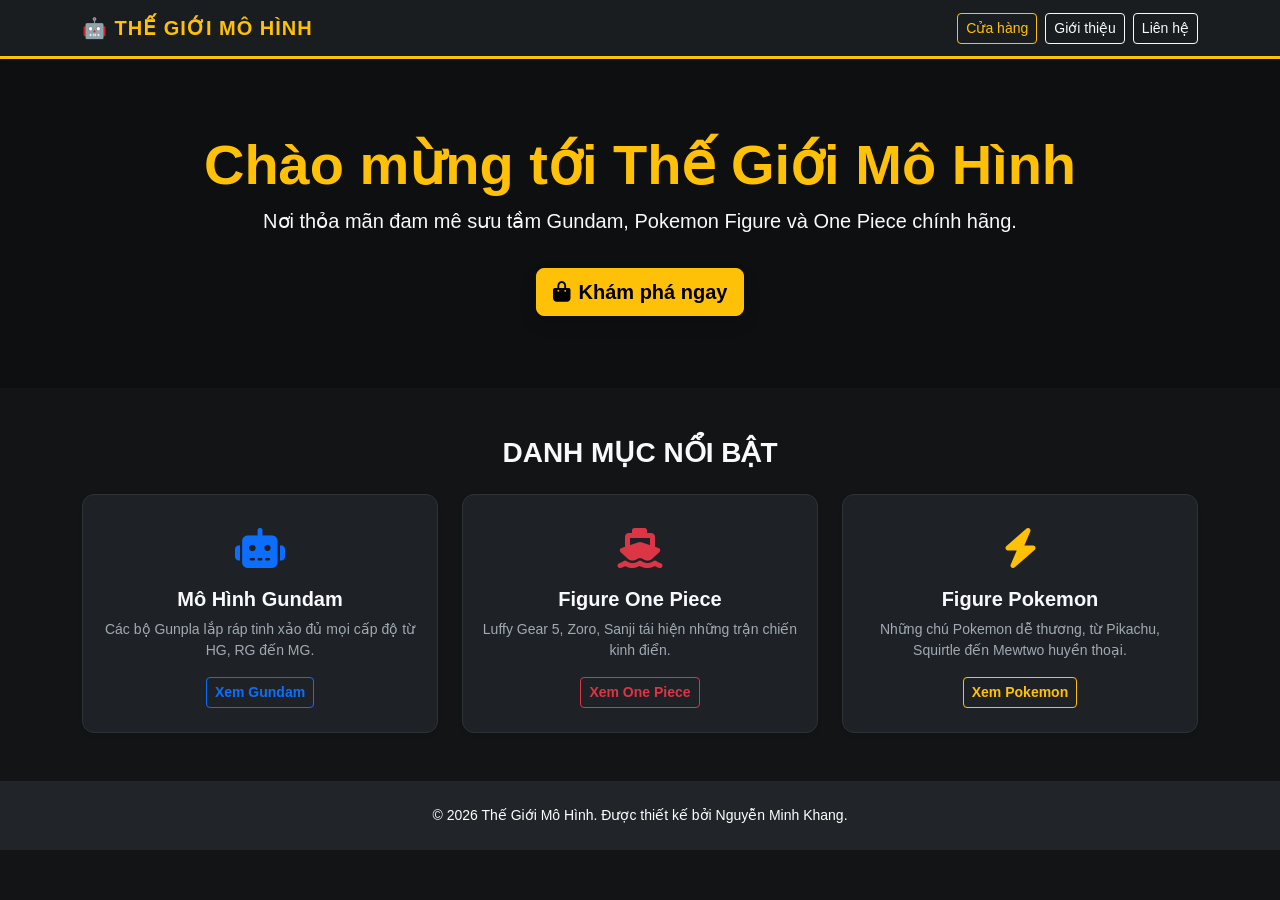
<file: index.html>
<!DOCTYPE html>
<html lang="vi">
<head>
    <meta charset="UTF-8">
    <meta name="viewport" content="width=device-width, initial-scale=1.0">
    <title>Trang Chủ - Thế Giới Mô Hình</title>
    <link href="https://cdn.jsdelivr.net/npm/bootstrap@5.3.8/dist/css/bootstrap.min.css" rel="stylesheet">
    <link href="https://cdnjs.cloudflare.com/ajax/libs/font-awesome/6.4.0/css/all.min.css" rel="stylesheet">
    <link rel="stylesheet" href="css/style.css">
</head>
<body class="bg-light">

    <nav class="navbar navbar-expand-lg navbar-dark bg-dark shadow-sm">
        <div class="container">
            <a class="navbar-brand fw-bold text-warning" href="#">🤖 THẾ GIỚI MÔ HÌNH</a>
            <div class="d-flex">
                <a href="html/san-pham.html" class="btn btn-outline-warning btn-sm me-2">Cửa hàng</a>
                <a href="html/gioi-thieu.html" class="btn btn-outline-light btn-sm me-2">Giới thiệu</a>
                <a href="html/lien-he.html" class="btn btn-outline-light btn-sm">Liên hệ</a>
            </div>
        </div>
    </nav>

    <div class="bg-dark text-white text-center py-5 mb-5" style="background: linear-gradient(rgba(0,0,0,0.6), rgba(0,0,0,0.6)), url('https://picsum.photos/1200/400') no-repeat center center; background-size: cover;">
        <div class="container py-4">
            <h1 class="display-4 fw-bold text-warning">Chào mừng tới Thế Giới Mô Hình</h1>
            <p class="lead text-light">Nơi thỏa mãn đam mê sưu tầm Gundam, Pokemon Figure và One Piece chính hãng.</p>
            <a href="html/san-pham.html" class="btn btn-warning btn-lg fw-bold mt-3 shadow"><i class="fa-solid fa-bag-shopping me-2"></i>Khám phá ngay</a>
        </div>
    </div>

    <div class="container my-5">
        <h3 class="text-center fw-bold mb-4">DANH MỤC NỔI BẬT</h3>
        <div class="row g-4 justify-content-center">
            
            <div class="col-md-4">
                <div class="card h-100 shadow-sm border-0 text-center">
                    <div class="card-body py-4">
                        <div class="fs-1 text-primary mb-2"><i class="fa-solid fa-robot"></i></div>
                        <h5 class="card-title fw-bold">Mô Hình Gundam</h5>
                        <p class="card-text text-muted small">Các bộ Gunpla lắp ráp tinh xảo đủ mọi cấp độ từ HG, RG đến MG.</p>
                        <a href="html/san-pham.html" onclick="localStorage.setItem('selectedCategory', 'gundam')" class="btn btn-outline-primary btn-sm fw-bold">Xem Gundam</a>
                    </div>
                </div>
            </div>

            <div class="col-md-4">
                <div class="card h-100 shadow-sm border-0 text-center">
                    <div class="card-body py-4">
                        <div class="fs-1 text-danger mb-2"><i class="fa-solid fa-ship"></i></div>
                        <h5 class="card-title fw-bold">Figure One Piece</h5>
                        <p class="card-text text-muted small">Luffy Gear 5, Zoro, Sanji tái hiện những trận chiến kinh điển.</p>
                        <a href="html/san-pham.html" onclick="localStorage.setItem('selectedCategory', 'onepiece')" class="btn btn-outline-danger btn-sm fw-bold">Xem One Piece</a>
                    </div>
                </div>
            </div>

            <div class="col-md-4">
                <div class="card h-100 shadow-sm border-0 text-center">
                    <div class="card-body py-4">
                        <div class="fs-1 text-warning mb-2"><i class="fa-solid fa-bolt"></i></div>
                        <h5 class="card-title fw-bold">Figure Pokemon</h5>
                        <p class="card-text text-muted small">Những chú Pokemon dễ thương, từ Pikachu, Squirtle đến Mewtwo huyền thoại.</p>
                        <a href="html/san-pham.html" onclick="localStorage.setItem('selectedCategory', 'pokemon')" class="btn btn-outline-warning btn-sm fw-bold">Xem Pokemon</a>
                    </div>
                </div>
            </div>

        </div>
    </div>

    <footer class="bg-dark text-white text-center py-4 mt-5">
        <p class="mb-0 small">© 2026 Thế Giới Mô Hình. Được thiết kế bởi Nguyễn Minh Khang.</p>
    </footer>

</body>
</html>
</file>
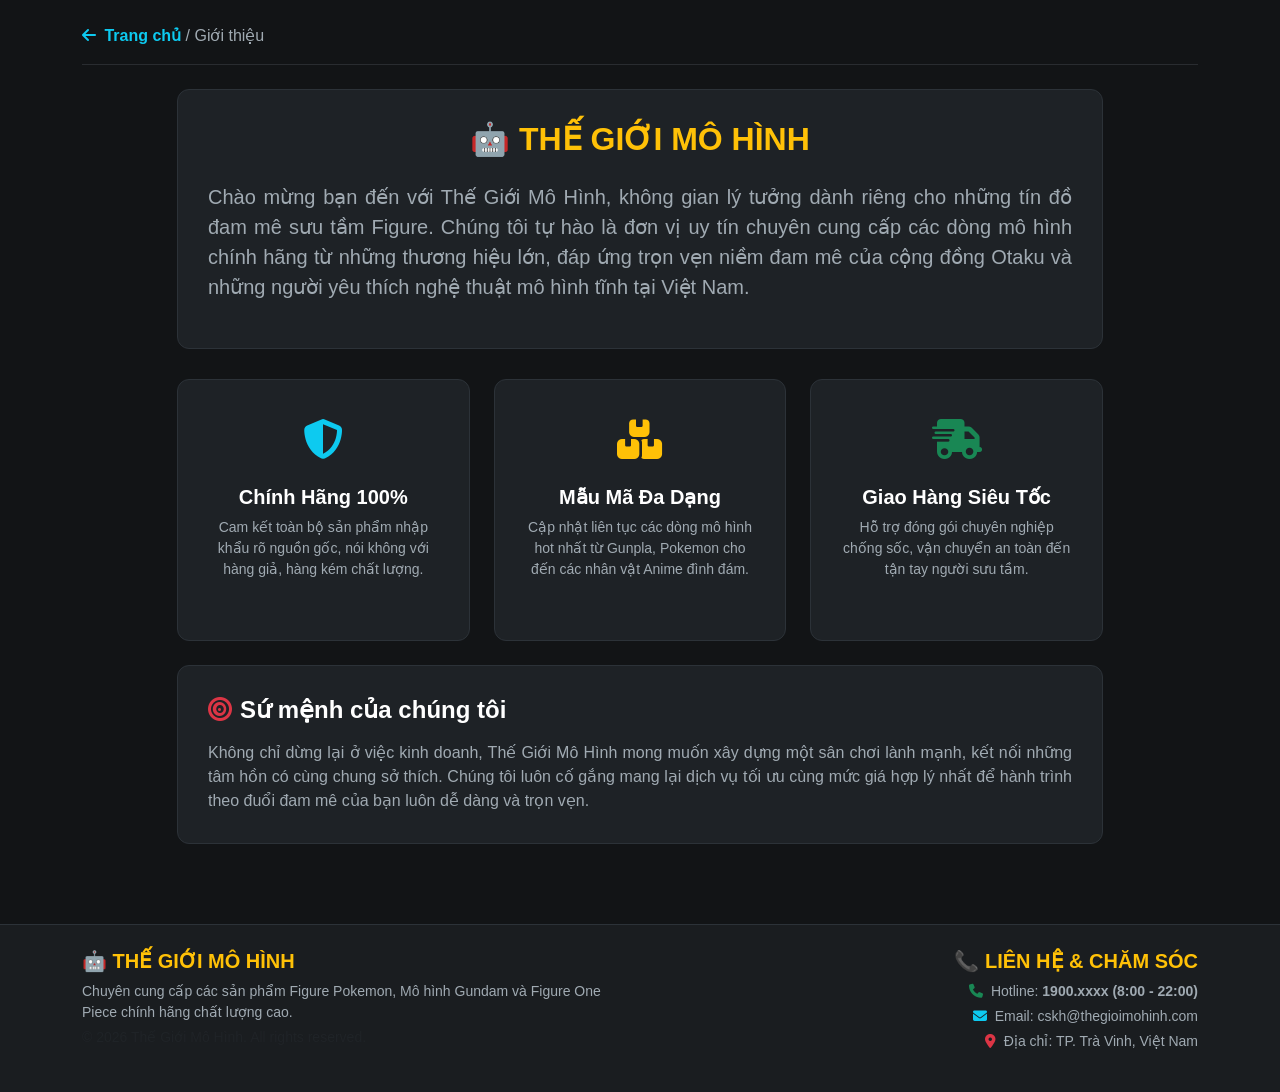
<file: html/gioi-thieu.html>
<!DOCTYPE html>
<html lang="vi">
<head>
    <meta charset="UTF-8">
    <meta name="viewport" content="width=device-width, initial-scale=1.0">
    <title>Giới thiệu - Thế Giới Mô Hình</title>
    <link href="https://cdn.jsdelivr.net/npm/bootstrap@5.3.8/dist/css/bootstrap.min.css" rel="stylesheet">
    <link href="https://cdnjs.cloudflare.com/ajax/libs/font-awesome/6.4.0/css/all.min.css" rel="stylesheet">
    <link rel="stylesheet" href="../css/style.css">
    <script src="https://cdn.jsdelivr.net/npm/bootstrap@5.3.8/dist/js/bootstrap.bundle.min.js"></script>
    <script src="../js/script.js"></script>
    <style>
        body {
            background-color: #121416 !important;
            color: #f8f9fa;
            display: flex;
            flex-direction: column;
            min-height: 100vh;
        }
        .main-content {
            flex: 1;
        }
        .intro-card {
            background-color: #1e2226;
            border: 1px solid #2c3238;
            border-radius: 12px;
            padding: 30px;
            margin-bottom: 30px;
        }
        .feature-icon {
            font-size: 2.5rem;
            margin-bottom: 15px;
        }
        footer {
            background-color: #1a1d20 !important;
            color: #ffffff;
            margin-top: 50px;
            border-top: 1px solid #2c3238;
        }
    </style>
</head>
<body>

<div class="main-content">
    <div class="container mt-4">
        <nav>
            <a href="../index.html" class="text-decoration-none fw-bold"><i class="fa-solid fa-arrow-left me-1"></i> Trang chủ</a> 
            / <span class="text-secondary">Giới thiệu</span>
        </nav>
        <hr class="border-secondary">

        <div class="row justify-content-center mt-4">
            <div class="col-lg-10">
                <div class="intro-card text-center">
                    <h2 class="fw-bold text-warning mb-4">🤖 THẾ GIỚI MÔ HÌNH</h2>
                    <p class="fs-5 text-secondary" style="text-align: justify; text-justify: inter-word;">
                        Chào mừng bạn đến với Thế Giới Mô Hình, không gian lý tưởng dành riêng cho những tín đồ đam mê sưu tầm Figure. Chúng tôi tự hào là đơn vị uy tín chuyên cung cấp các dòng mô hình chính hãng từ những thương hiệu lớn, đáp ứng trọn vẹn niềm đam mê của cộng đồng Otaku và những người yêu thích nghệ thuật mô hình tĩnh tại Việt Nam.
                    </p>
                </div>

                <div class="row mt-4">
                    <div class="col-md-4 text-center mb-4">
                        <div class="intro-card h-100">
                            <div class="feature-icon text-info"><i class="fa-solid fa-shield-halved"></i></div>
                            <h5 class="fw-bold text-white">Chính Hãng 100%</h5>
                            <p class="small text-secondary mb-0">Cam kết toàn bộ sản phẩm nhập khẩu rõ nguồn gốc, nói không với hàng giả, hàng kém chất lượng.</p>
                        </div>
                    </div>
                    <div class="col-md-4 text-center mb-4">
                        <div class="intro-card h-100">
                            <div class="feature-icon text-warning"><i class="fa-solid fa-boxes-stacked"></i></div>
                            <h5 class="fw-bold text-white">Mẫu Mã Đa Dạng</h5>
                            <p class="small text-secondary mb-0">Cập nhật liên tục các dòng mô hình hot nhất từ Gunpla, Pokemon cho đến các nhân vật Anime đình đám.</p>
                        </div>
                    </div>
                    <div class="col-md-4 text-center mb-4">
                        <div class="intro-card h-100">
                            <div class="feature-icon text-success"><i class="fa-solid fa-truck-fast"></i></div>
                            <h5 class="fw-bold text-white">Giao Hàng Siêu Tốc</h5>
                            <p class="small text-secondary mb-0">Hỗ trợ đóng gói chuyên nghiệp chống sốc, vận chuyển an toàn đến tận tay người sưu tầm.</p>
                        </div>
                    </div>
                </div>

                <div class="intro-card">
                    <h4 class="fw-bold text-white mb-3"><i class="fa-solid fa-bullseye text-danger me-2"></i>Sứ mệnh của chúng tôi</h4>
                    <p class="text-secondary mb-0" style="text-align: justify;">
                        Không chỉ dừng lại ở việc kinh doanh, Thế Giới Mô Hình mong muốn xây dựng một sân chơi lành mạnh, kết nối những tâm hồn có cùng chung sở thích. Chúng tôi luôn cố gắng mang lại dịch vụ tối ưu cùng mức giá hợp lý nhất để hành trình theo đuổi đam mê của bạn luôn dễ dàng và trọn vẹn.
                    </p>
                </div>
            </div>
        </div>
    </div>
</div>

<footer class="py-4">
    <div class="container">
        <div class="row">
            <div class="col-md-6 mb-3 mb-md-0">
                <h5 class="fw-bold text-warning">🤖 THẾ GIỚI MÔ HÌNH</h5>
                <p class="small text-secondary mb-1">Chuyên cung cấp các sản phẩm Figure Pokemon, Mô hình Gundam và Figure One Piece chính hãng chất lượng cao.</p>
                <p class="small text-muted">© 2026 Thế Giới Mô Hình. All rights reserved.</p>
            </div>
            <div class="col-md-6 text-md-end">
                <h5 class="fw-bold text-warning">📞 LIÊN HỆ & CHĂM SÓC</h5>
                <p class="mb-1 small text-secondary"><i class="fa-solid fa-phone text-success me-2"></i>Hotline: <strong>1900.xxxx (8:00 - 22:00)</strong></p>
                <p class="mb-1 small text-secondary"><i class="fa-solid fa-envelope text-info me-2"></i>Email: cskh@thegioimohinh.com</p>
                <p class="small text-secondary"><i class="fa-solid fa-location-dot text-danger me-2"></i>Địa chỉ: TP. Trà Vinh, Việt Nam</p>
            </div>
        </div>
    </div>
</footer>

</body>
</html>
</file>
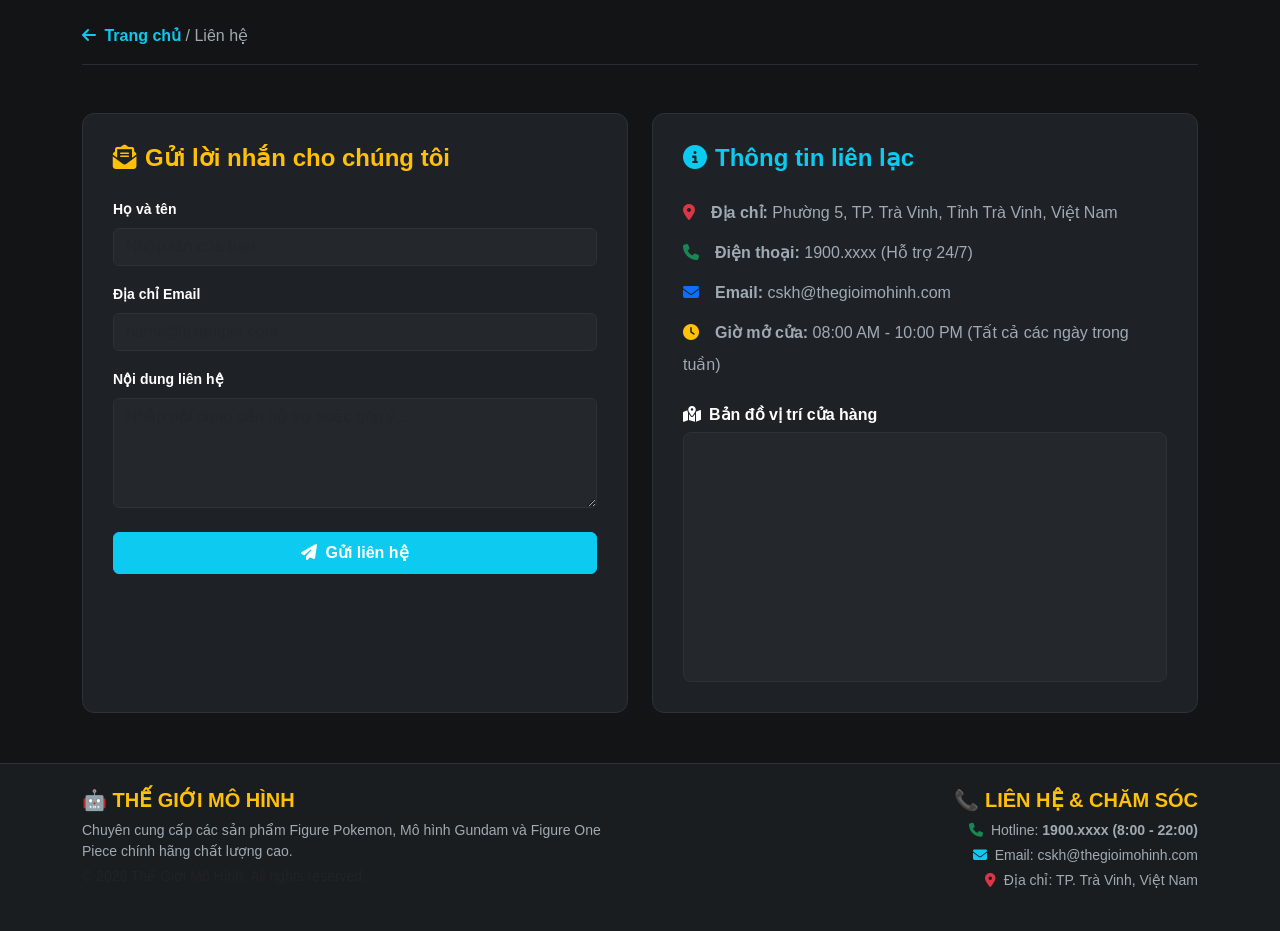
<file: html/lien-he.html>
<!DOCTYPE html>
<html lang="vi">
<head>
    <meta charset="UTF-8">
    <meta name="viewport" content="width=device-width, initial-scale=1.0">
    <title>Liên hệ - Thế Giới Mô Hình</title>
    <link href="https://cdn.jsdelivr.net/npm/bootstrap@5.3.8/dist/css/bootstrap.min.css" rel="stylesheet">
    <link href="https://cdnjs.cloudflare.com/ajax/libs/font-awesome/6.4.0/css/all.min.css" rel="stylesheet">
    <link rel="stylesheet" href="../css/style.css">
    <script src="https://cdn.jsdelivr.net/npm/bootstrap@5.3.8/dist/js/bootstrap.bundle.min.js"></script>
    <script src="../js/script.js"></script>
    <style>
        body {
            background-color: #121416 !important;
            color: #f8f9fa;
            display: flex;
            flex-direction: column;
            min-height: 100vh;
        }
        .main-content {
            flex: 1;
        }
        .contact-box {
            background-color: #1e2226;
            border: 1px solid #2c3238;
            border-radius: 12px;
            padding: 30px;
            height: 100%;
        }
        .form-control {
            background-color: #24282c !important;
            border: 1px solid #2c3238 !important;
            color: #ffffff !important;
        }
        .form-control:focus {
            border-color: #0dcaf0 !important;
            box-shadow: 0 0 0 0.25rem rgba(13, 202, 240, 0.25) !important;
        }
        .map-container {
            border-radius: 8px;
            overflow: hidden;
            border: 1px solid #2c3238;
            height: 250px;
            background-color: #24282c;
        }
        footer {
            background-color: #1a1d20 !important;
            color: #ffffff;
            margin-top: 50px;
            border-top: 1px solid #2c3238;
        }
    </style>
</head>
<body>

<div class="main-content">
    <div class="container mt-4">
        <nav>
            <a href="../index.html" class="text-decoration-none fw-bold"><i class="fa-solid fa-arrow-left me-1"></i> Trang chủ</a> 
            / <span class="text-secondary">Liên hệ</span>
        </nav>
        <hr class="border-secondary">

        <div class="row mt-4 g-4">
            <div class="col-lg-6">
                <div class="contact-box">
                    <h4 class="fw-bold text-warning mb-4"><i class="fa-solid fa-envelope-open-text me-2"></i>Gửi lời nhắn cho chúng tôi</h4>
                    <form id="contactForm" onsubmit="event.preventDefault(); alert('Cảm ơn bạn đã liên hệ! Ý kiến phản hồi đã được gửi đi thành công.'); this.reset();">
                        <div class="mb-3">
                            <label class="form-label text-white small fw-semibold">Họ và tên</label>
                            <input type="text" class="form-control" required placeholder="Nhập tên của bạn...">
                        </div>
                        <div class="mb-3">
                            <label class="form-label text-white small fw-semibold">Địa chỉ Email</label>
                            <input type="email" class="form-control" required placeholder="name@example.com">
                        </div>
                        <div class="mb-3">
                            <label class="form-label text-white small fw-semibold">Nội dung liên hệ</label>
                            <textarea class="form-control" rows="4" required placeholder="Nhập nội dung cần hỗ trợ hoặc góp ý..."></textarea>
                        </div>
                        <button type="submit" class="btn btn-info w-100 fw-bold text-white py-2 mt-2">
                            <i class="fa-solid fa-paper-plane me-2"></i>Gửi liên hệ
                        </button>
                    </form>
                </div>
            </div>

            <div class="col-lg-6">
                <div class="contact-box d-flex flex-column justify-content-between">
                    <div>
                        <h4 class="fw-bold text-info mb-4"><i class="fa-solid fa-circle-info me-2"></i>Thông tin liên lạc</h4>
                        <ul class="list-unstyled text-secondary lh-lg mb-4">
                            <li class="mb-2"><i class="fa-solid fa-location-dot text-danger me-3"></i><strong>Địa chỉ:</strong> Phường 5, TP. Trà Vinh, Tỉnh Trà Vinh, Việt Nam</li>
                            <li class="mb-2"><i class="fa-solid fa-phone text-success me-3"></i><strong>Điện thoại:</strong> 1900.xxxx (Hỗ trợ 24/7)</li>
                            <li class="mb-2"><i class="fa-solid fa-envelope text-primary me-3"></i><strong>Email:</strong> cskh@thegioimohinh.com</li>
                            <li class="mb-2"><i class="fa-solid fa-clock text-warning me-3"></i><strong>Giờ mở cửa:</strong> 08:00 AM - 10:00 PM (Tất cả các ngày trong tuần)</li>
                        </ul>
                    </div>
                    
                    <div>
                        <h6 class="fw-bold text-white mb-2"><i class="fa-solid fa-map-location-dot me-2"></i>Bản đồ vị trí cửa hàng</h6>
                        <div class="map-container">
                         <iframe src="https://www.google.com/maps/embed?pb=!1m18!1m12!1m3!1d3930.147285929656!2d106.34652297587974!3d9.921674474371452!2m3!1f0!2f0!3f0!3m2!1i1024!2i768!4f13.1!3m3!1m2!1s0x31a0175ea296bddd%3A0x105b458de001f35!2zUGjGsOG7nW5nIDUsIFRwLiBUcsOgIFZpbmgsIFRyw6AgVmluaCwgVmnhu4d0IE5hbQ!5e0!3m2!1svi!2s!4v1717800000000!5m2!1svi!2s" width="100%" height="100%" style="border:0;" allowfullscreen="" loading="lazy" referrerpolicy="no-referrer-when-downgrade"></iframe>
                        </div>
                    </div>
                </div>
            </div>
        </div>
    </div>
</div>

<footer class="py-4">
    <div class="container">
        <div class="row">
            <div class="col-md-6 mb-3 mb-md-0">
                <h5 class="fw-bold text-warning">🤖 THẾ GIỚI MÔ HÌNH</h5>
                <p class="small text-secondary mb-1">Chuyên cung cấp các sản phẩm Figure Pokemon, Mô hình Gundam và Figure One Piece chính hãng chất lượng cao.</p>
                <p class="small text-muted">© 2026 Thế Giới Mô Hình. All rights reserved.</p>
            </div>
            <div class="col-md-6 text-md-end">
                <h5 class="fw-bold text-warning">📞 LIÊN HỆ & CHĂM SÓC</h5>
                <p class="mb-1 small text-secondary"><i class="fa-solid fa-phone text-success me-2"></i>Hotline: <strong>1900.xxxx (8:00 - 22:00)</strong></p>
                <p class="mb-1 small text-secondary"><i class="fa-solid fa-envelope text-info me-2"></i>Email: cskh@thegioimohinh.com</p>
                <p class="small text-secondary"><i class="fa-solid fa-location-dot text-danger me-2"></i>Địa chỉ: TP. Trà Vinh, Việt Nam</p>
            </div>
        </div>
    </div>
</footer>

</body>
</html>
</file>
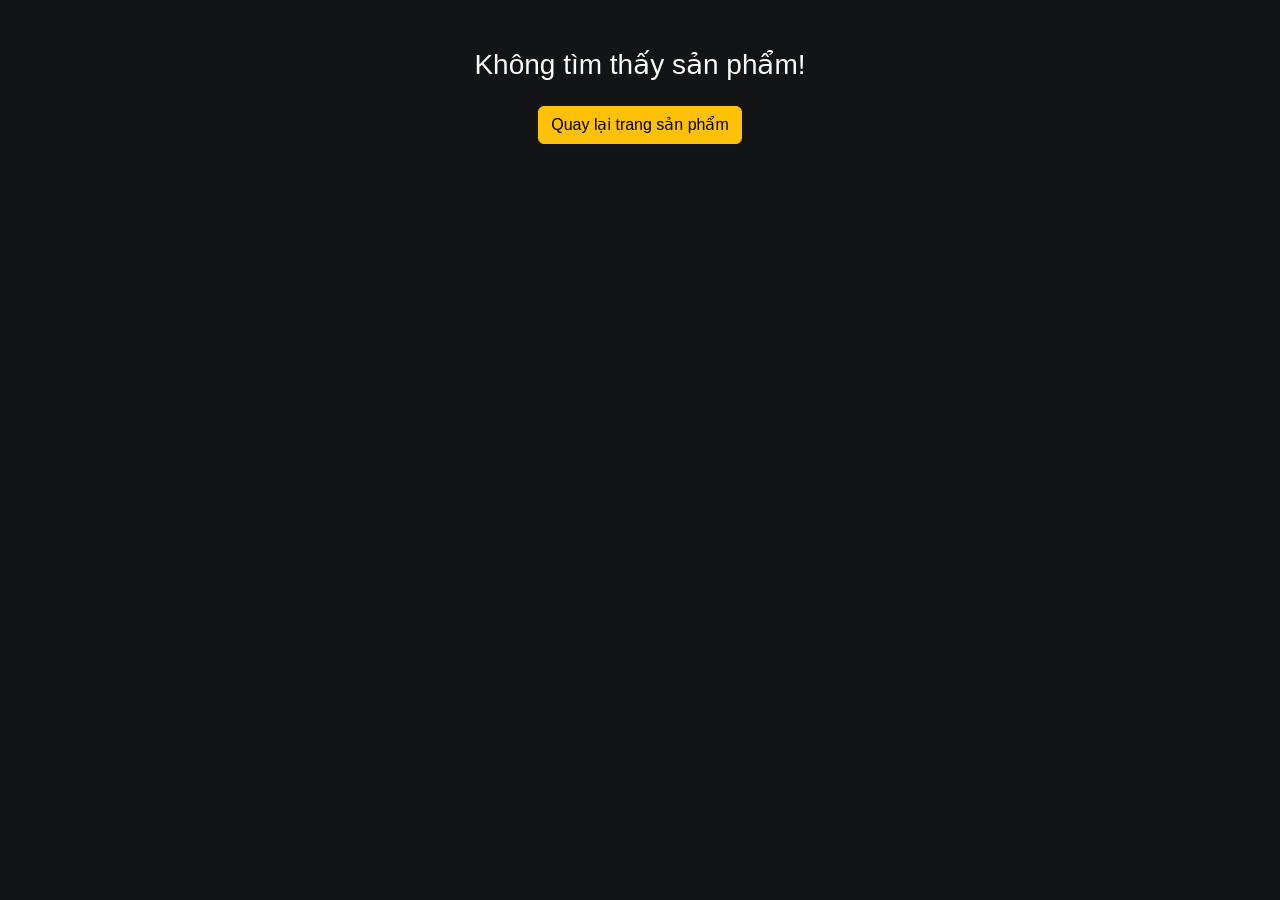
<file: html/product-detail.html>
<!DOCTYPE html>
<html lang="vi">
<head>
    <meta charset="UTF-8">
    <meta name="viewport" content="width=device-width, initial-scale=1.0">
    <title>Chi tiết sản phẩm</title>
    <link href="https://cdn.jsdelivr.net/npm/bootstrap@5.3.8/dist/css/bootstrap.min.css" rel="stylesheet">
    <link href="https://cdnjs.cloudflare.com/ajax/libs/font-awesome/6.4.0/css/all.min.css" rel="stylesheet">
    <link rel="stylesheet" href="../css/style.css">
    <script src="https://cdn.jsdelivr.net/npm/bootstrap@5.3.8/dist/js/bootstrap.bundle.min.js"></script> 
    <script src="../js/script.js"></script>
    <style>
        body { 
            background-color: #121416 !important; 
            color: #f8f9fa;
            display: flex; 
            flex-direction: column; 
            min-height: 100vh; 
        }
        .main-content { 
            flex: 1; 
        }
        #img-detail { 
            width: 100%; 
            height: 400px; 
            object-fit: contain; 
            background-color: #24282c; 
            padding: 15px; 
            border-radius: 8px; 
            border: 1px solid #2c3238 !important;
        }
        footer { 
            background-color: #1a1d20 !important; 
            color: #ffffff; 
            margin-top: 50px; 
            border-top: 1px solid #2c3238;
        }
    </style>
</head>
<body>

<div class="main-content">
    <div class="container mt-4">
        <nav>
            <a href="san-pham.html" class="text-decoration-none fw-bold"><i class="fa-solid fa-arrow-left me-1"></i> Sản phẩm</a> 
            / <span class="text-secondary">Chi tiết sản phẩm</span>
        </nav>
        <hr class="border-secondary"> 
        <div class="row mt-4">
            <div class="col-md-5">
                <img src="https://placeholder.com" id="img-detail" class="img-fluid" alt="Ảnh sản phẩm">
            </div>
            <div class="col-md-7">
                <h2 id="name-detail" class="fw-bold text-white">Tên sản phẩm</h2>
                <h4 id="price-detail" class="text-danger my-3 fw-bold">Giá: 0đ</h4>
                <p class="fw-bold mb-1 text-warning">Mô tả sản phẩm:</p>
                <p id="desc-detail" class="text-secondary" style="text-align: justify;">Đang tải...</p>
                <button id="btn-add-to-cart" class="btn btn-success fw-bold px-4 py-2 mt-3" data-bs-toggle="modal" data-bs-target="#cartModal">
                    <i class="fa-solid fa-cart-plus me-2"></i>Thêm vào giỏ hàng
                </button>
            </div>
        </div>
    </div>
</div>

<div class="modal fade" id="cartModal" tabindex="-1" aria-labelledby="cartModalLabel" aria-hidden="true">
    <div class="modal-dialog modal-dialog-centered">
        <div class="modal-content">
            <div class="modal-header bg-success text-white">
                <h5 class="modal-title" id="cartModalLabel"><i class="fa-solid fa-cart-shopping me-2"></i> Giỏ hàng của bạn</h5>
                <button type="button" class="btn-close btn-close-white" data-bs-dismiss="modal" aria-label="Close"></button>
            </div>
            <div class="modal-body py-4">
                <p class="fw-bold text-secondary mb-2"><i class="fa-solid fa-list-ul me-2"></i>Các món đang có trong giỏ:</p>
                <div id="quick-cart-list" class="list-group mb-2" style="max-height: 200px; overflow-y: auto;"></div>
                
                <div class="d-flex justify-content-between align-items-center mt-3 pt-2 border-top">
                    <span class="fw-bold text-white fs-5">Tổng tiền:</span>
                    <span class="fw-bold text-danger fs-5" id="cart-total-price">0đ</span>
                </div>
                
                <div class="alert alert-warning text-center py-2 mb-0 small" id="cart-empty-msg" style="display: none;">
                    Giỏ hàng của bạn đang trống không!
                </div>
            </div>
            <div class="modal-footer d-flex justify-content-center">
                <button type="button" class="btn btn-secondary" data-bs-dismiss="modal">Tiếp tục mua sắm</button>
                <button type="button" class="btn btn-danger fw-bold" onclick="checkout()">Mua ngay</button>
            </div>
        </div>
    </div>
</div>

<footer class="py-4">
    <div class="container">
        <div class="row">
            <div class="col-md-6 mb-3 mb-md-0">
                <h5 class="fw-bold text-warning">🤖 THẾ GIỚI MÔ HÌNH</h5>
                <p class="small text-secondary mb-1">Chuyên cung cấp các sản phẩm Figure Pokemon, Mô hình Gundam và Figure One Piece chính hãng chất lượng cao.</p>
                <p class="small text-muted">© 2026 Thế Giới Mô Hình. All rights reserved.</p>
            </div>
            <div class="col-md-6 text-md-end">
                <h5 class="fw-bold text-warning">📞 LIÊN HỆ & CHĂM SÓC</h5>
                <p class="mb-1 small text-secondary"><i class="fa-solid fa-phone text-success me-2"></i>Hotline: <strong>1900.xxxx (8:00 - 22:00)</strong></p>
                <p class="mb-1 small text-secondary"><i class="fa-solid fa-envelope text-info me-2"></i>Email: cskh@thegioimohinh.com</p>
                <p class="small text-secondary"><i class="fa-solid fa-location-dot text-danger me-2"></i>Địa chỉ: TP. Trà Vinh, Việt Nam</p>
            </div>
        </div>
    </div>
</footer>

<script>
    const queryString = window.location.search;
    const urlParams = new URLSearchParams(queryString);
    const productId = urlParams.get('id');
    const product = productList.find(item => item.id === productId);

    if (product) {
        document.getElementById('name-detail').innerText = product.name;
        document.getElementById('price-detail').innerText = "Giá: " + product.price + "đ";
        document.getElementById('desc-detail').innerText = product.desc;
        document.getElementById('img-detail').src = "../" + product.image;
    } else {
        document.body.innerHTML = "<div class='container mt-5 text-center'><h3>Không tìm thấy sản phẩm!</h3><a href='san-pham.html' class='btn btn-warning mt-3'>Quay lại trang sản phẩm</a></div>";
    }
</script>
</body>
</html>
</file>
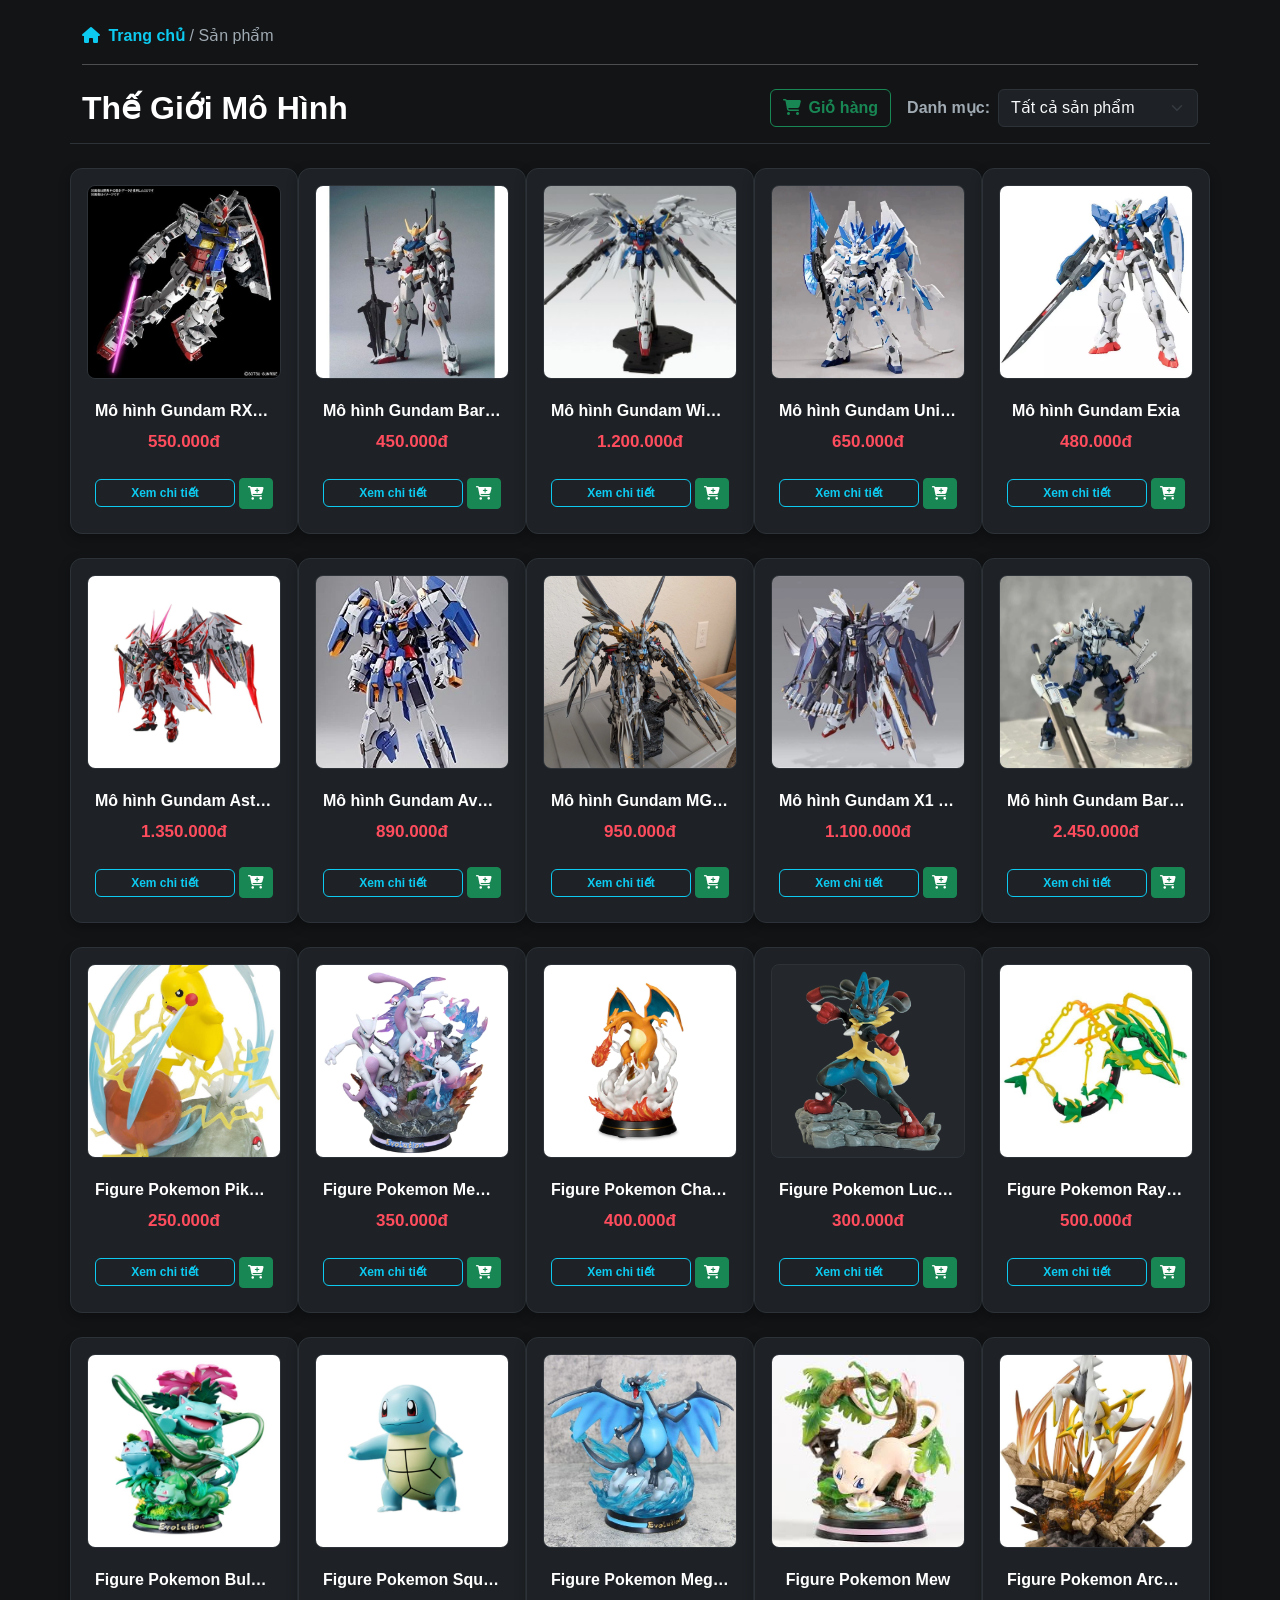
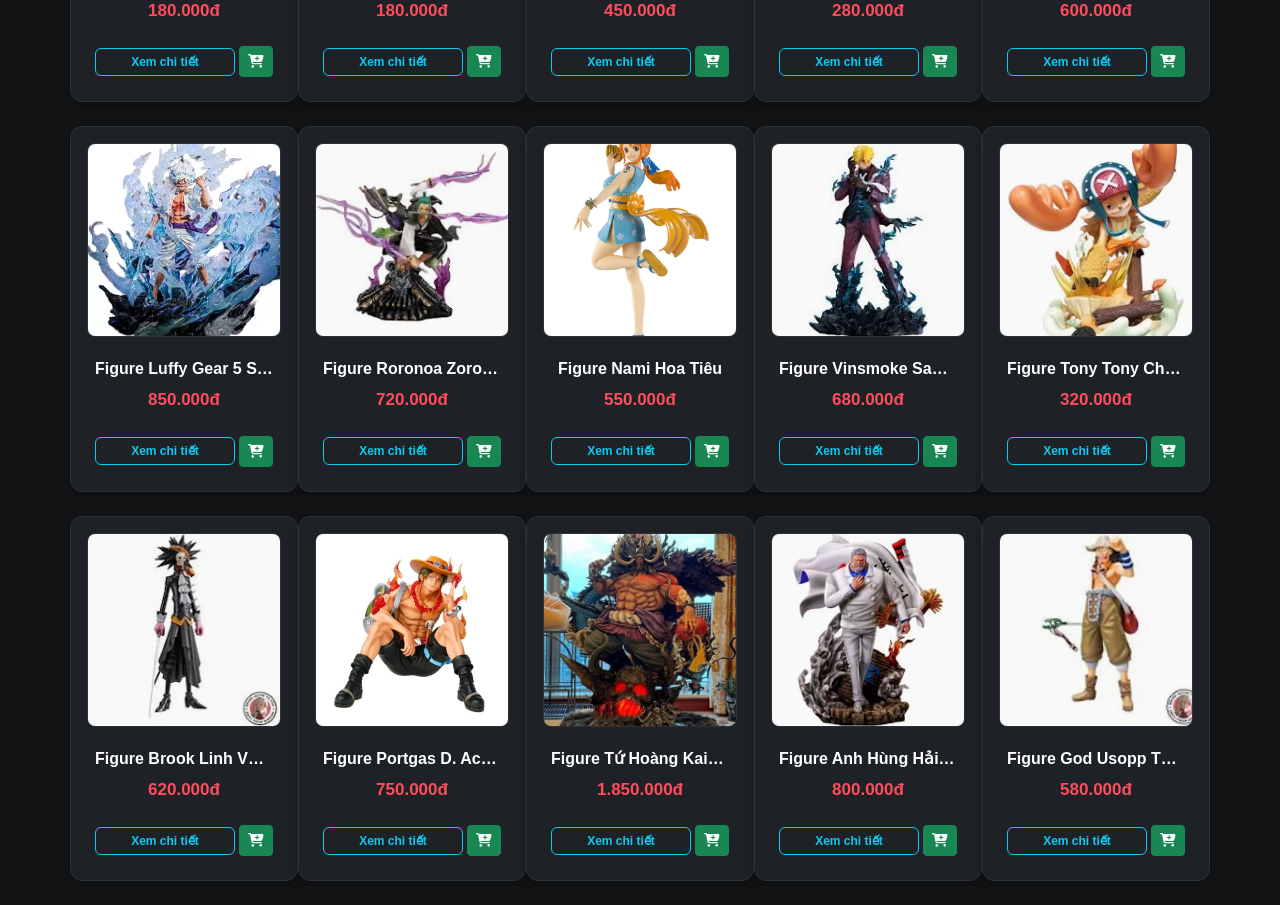
<file: html/san-pham.html>
<!DOCTYPE html>
<html lang="vi">
<head>
    <meta charset="UTF-8">
    <meta name="viewport" content="width=device-width, initial-scale=1.0">
    <title>Danh sách sản phẩm - Thế Giới Mô Hình</title>
    <link href="https://cdn.jsdelivr.net/npm/bootstrap@5.3.8/dist/css/bootstrap.min.css" rel="stylesheet">
    <link href="https://cdnjs.cloudflare.com/ajax/libs/font-awesome/6.4.0/css/all.min.css" rel="stylesheet">
    
    <link rel="stylesheet" href="../css/style.css">
    <script src="https://cdn.jsdelivr.net/npm/bootstrap@5.3.8/dist/js/bootstrap.bundle.min.js"></script>
    <script src="../js/script.js"></script>
</head>
<body>
    <div class="container mt-4">
        <nav>
            <a href="../index.html" class="text-decoration-none fw-bold"><i class="fa-solid fa-house me-1"></i> Trang chủ</a> 
            / <span class="text-secondary">Sản phẩm</span>
        </nav>
        <hr>
    </div>

    <div class="container my-4">
        <div class="row align-items-center mb-4 pb-3 border-bottom">
            <div class="col-sm-6">
                <h2 class="fw-bold m-0 text-dark">Thế Giới Mô Hình</h2>
            </div>
            <div class="col-sm-6 d-flex justify-content-sm-end mt-3 mt-sm-0">
                <div class="d-flex align-items-center">
                    <button class="btn btn-outline-success fw-bold me-3" data-bs-toggle="modal" data-bs-target="#cartModal">
                        <i class="fa-solid fa-cart-shopping me-2"></i>Giỏ hàng
                    </button>
                    
                    <label for="category-select" class="me-2 fw-bold text-secondary text-nowrap">Danh mục:</label>
                    <select id="category-select" class="form-select" style="width: 200px;" onchange="filterProducts(this.value)">
                        <option value="all">Tất cả sản phẩm</option>
                        <option value="gundam">Mô hình Gundam</option>
                        <option value="pokemon">Figure Pokemon</option>
                        <option value="onepiece">Figure One Piece</option>
                    </select>
                </div>
            </div>
        </div>

        <div class="product-list row row-cols-2 row-cols-md-3 row-cols-lg-5 g-4" id="product-list"></div>
    </div>

    <div class="modal fade" id="cartModal" tabindex="-1" aria-labelledby="cartModalLabel" aria-hidden="true">
        <div class="modal-dialog modal-dialog-centered">
            <div class="modal-content">
                <div class="modal-header bg-success text-white">
                    <h5 class="modal-title" id="cartModalLabel"><i class="fa-solid fa-cart-shopping me-2"></i> Giỏ hàng của bạn</h5>
                    <button type="button" class="btn-close btn-close-white" data-bs-dismiss="modal" aria-label="Close"></button>
                </div>
                <div class="modal-body py-4">
                    <p class="fw-bold text-secondary mb-2"><i class="fa-solid fa-list-ul me-2"></i>Các món đã chọn:</p>
                    <div id="quick-cart-list" class="list-group mb-2" style="max-height: 200px; overflow-y: auto;"></div>
                    
                    <div class="d-flex justify-content-between align-items-center mt-3 pt-2 border-top">
                        <span class="fw-bold text-dark fs-5">Tổng tiền:</span>
                        <span class="fw-bold text-danger fs-5" id="cart-total-price">0đ</span>
                    </div>
                    <div class="alert alert-warning text-center py-2 mb-0 small" id="cart-empty-msg" style="display: none;">
                        Giỏ hàng của bạn đang trống không!
                    </div>
                </div>
                <div class="modal-footer d-flex justify-content-center">
                    <button type="button" class="btn btn-secondary" data-bs-dismiss="modal">Tiếp tục xem hàng</button>
                    <button type="button" class="btn btn-danger fw-bold" onclick="checkout()">Mua ngay</button>
                </div>
            </div>
        </div>
    </div>

    <script>

        const savedCategory = localStorage.getItem("selectedCategory") || "all";
        const categorySelect = document.getElementById("category-select");
        if (categorySelect) {
            categorySelect.value = savedCategory;
        }
        filterProducts(savedCategory);
    </script>
</body>
</html>
</file>
<file: css/style.css>
body {
    font-family: 'Segoe UI', Arial, sans-serif;
    background-color: #121416 !important;
    color: #f8f9fa;
    padding: 0;
    margin: 0;
}

a {
    color: #0dcaf0;
    text-decoration: none;
    transition: color 0.2s ease;
}

a:hover {
    color: #00b7ff;
}

nav, nav span {
    color: #a0aab2 !important;
}

.text-dark {
    color: #ffffff !important;
}

.text-secondary {
    color: #a0aab2 !important;
}

.bg-light {
    background-color: #121416 !important;
}

.border-bottom {
    border-bottom: 1px solid #2c3238 !important;
}

.border-top {
    border-top: 1px solid #2c3238 !important;
}

.navbar {
    background-color: #1a1d20 !important;
    border-bottom: 3px solid #ffc107;
}

.navbar-brand {
    letter-spacing: 1px;
}

.navbar-nav {
    gap: 10px;
}

.navbar-nav .nav-link, 
.navbar-nav a, 
.navbar-nav .btn {
    color: #ffc107 !important;
    border: 1px solid #ffc107 !important;
    border-radius: 8px !important;
    padding: 6px 16px !important;
    font-weight: 600 !important;
    font-size: 15px !important;
    background-color: transparent !important;
    transition: all 0.25s ease-in-out !important;
    display: inline-block;
}

.navbar-nav .nav-link:hover, 
.navbar-nav a:hover, 
.navbar-nav .btn:hover {
    color: #121416 !important;
    background-color: #ffc107 !important;
    border-color: #ffc107 !important;
    box-shadow: 0 0 15px rgba(255, 193, 7, 0.5) !important;
}

.navbar-nav .active, 
.navbar-nav .nav-link.active {
    color: #121416 !important;
    background-color: #ffc107 !important;
    border-color: #ffc107 !important;
}

.hero-section {
    position: relative;
    padding: 80px 0;
    background-size: cover !important;
    background-position: center !important;
}

.card {
    background-color: #1e2226 !important;
    color: #f8f9fa !important;
    border: 1px solid #2c3238 !important;
    border-radius: 12px !important;
    transition: all 0.3s ease-in-out;
}

.card:hover {
    transform: translateY(-8px);
    box-shadow: 0 12px 24px rgba(0, 0, 0, 0.5) !important;
    border-color: #ffc107 !important;
}

.card .text-muted {
    color: #a0aab2 !important;
}

.card:hover .text-primary { color: #0dcaf0 !important; }
.card:hover .text-danger { color: #ff4d5e !important; }
.card:hover .text-warning { color: #ffe066 !important; }

.product-item {
    background-color: #1e2226;
    border: 1px solid #2c3238;
    border-radius: 12px; 
    padding: 16px;
    display: flex;
    flex-direction: column;
    height: 100%; 
    box-shadow: 0 4px 12px rgba(0, 0, 0, 0.3);
    transition: all 0.3s ease;
}

.product-item:hover {
    transform: translateY(-8px);
    box-shadow: 0 12px 24px rgba(0, 0, 0, 0.6);
    border-color: #0dcaf0;
}

.product-image {
    border-radius: 8px;
    overflow: hidden;
    background-color: #24282c;
    margin-bottom: 12px;
    border: 1px solid #2c3238;
}

.product-image img {
    transition: transform 0.5s ease;
}

.product-item:hover .product-image img {
    transform: scale(1.05);
}

.product-info {
    display: flex;
    flex-direction: column;
    flex-grow: 1; 
}

.product-info p:first-child {
    font-weight: 600;
    font-size: 16px;
    color: #ffffff;
    margin-bottom: 6px;
    white-space: nowrap;
    overflow: hidden;
    text-overflow: ellipsis;
}

.product-info p:nth-child(2) {
    color: #ff4d5e;
    font-weight: 700;
    font-size: 17px;
    margin-bottom: 15px;
}

.product-info .btn-outline-info {
    border-width: 1.5px;
    font-weight: 600;
    border-radius: 6px;
    color: #0dcaf0;
    border-color: #0dcaf0;
    transition: all 0.2s ease;
}

.product-info .btn-outline-info:hover {
    color: #fff;
    background-color: #0dcaf0;
    box-shadow: 0 4px 8px rgba(13, 202, 240, 0.4);
}

.form-select {
    background-color: #1e2226;
    color: #f8f9fa;
    border: 1px solid #2c3238;
}

.form-select:focus {
    background-color: #1e2226;
    color: #f8f9fa;
    border-color: #0dcaf0;
    box-shadow: 0 0 0 0.25rem rgba(13, 202, 240, 0.25);
}

.modal-content {
    background-color: #1e2226;
    color: #f8f9fa;
    border-radius: 14px;
    overflow: hidden;
    border: 1px solid #2c3238;
}

.modal-header {
    border-bottom: 1px solid #2c3238;
}

.modal-footer {
    border-top: 1px solid #2c3238;
}

.list-group-item {
    background-color: #24282c;
    color: #f8f9fa;
    border: 1px solid #2c3238;
    border-left: none;
    border-right: none;
    transition: background-color 0.2s;
}

.list-group-item:hover {
    background-color: #2c3238;
}

.list-group-item .text-dark {
    color: #ffffff !important;
}
</file>
